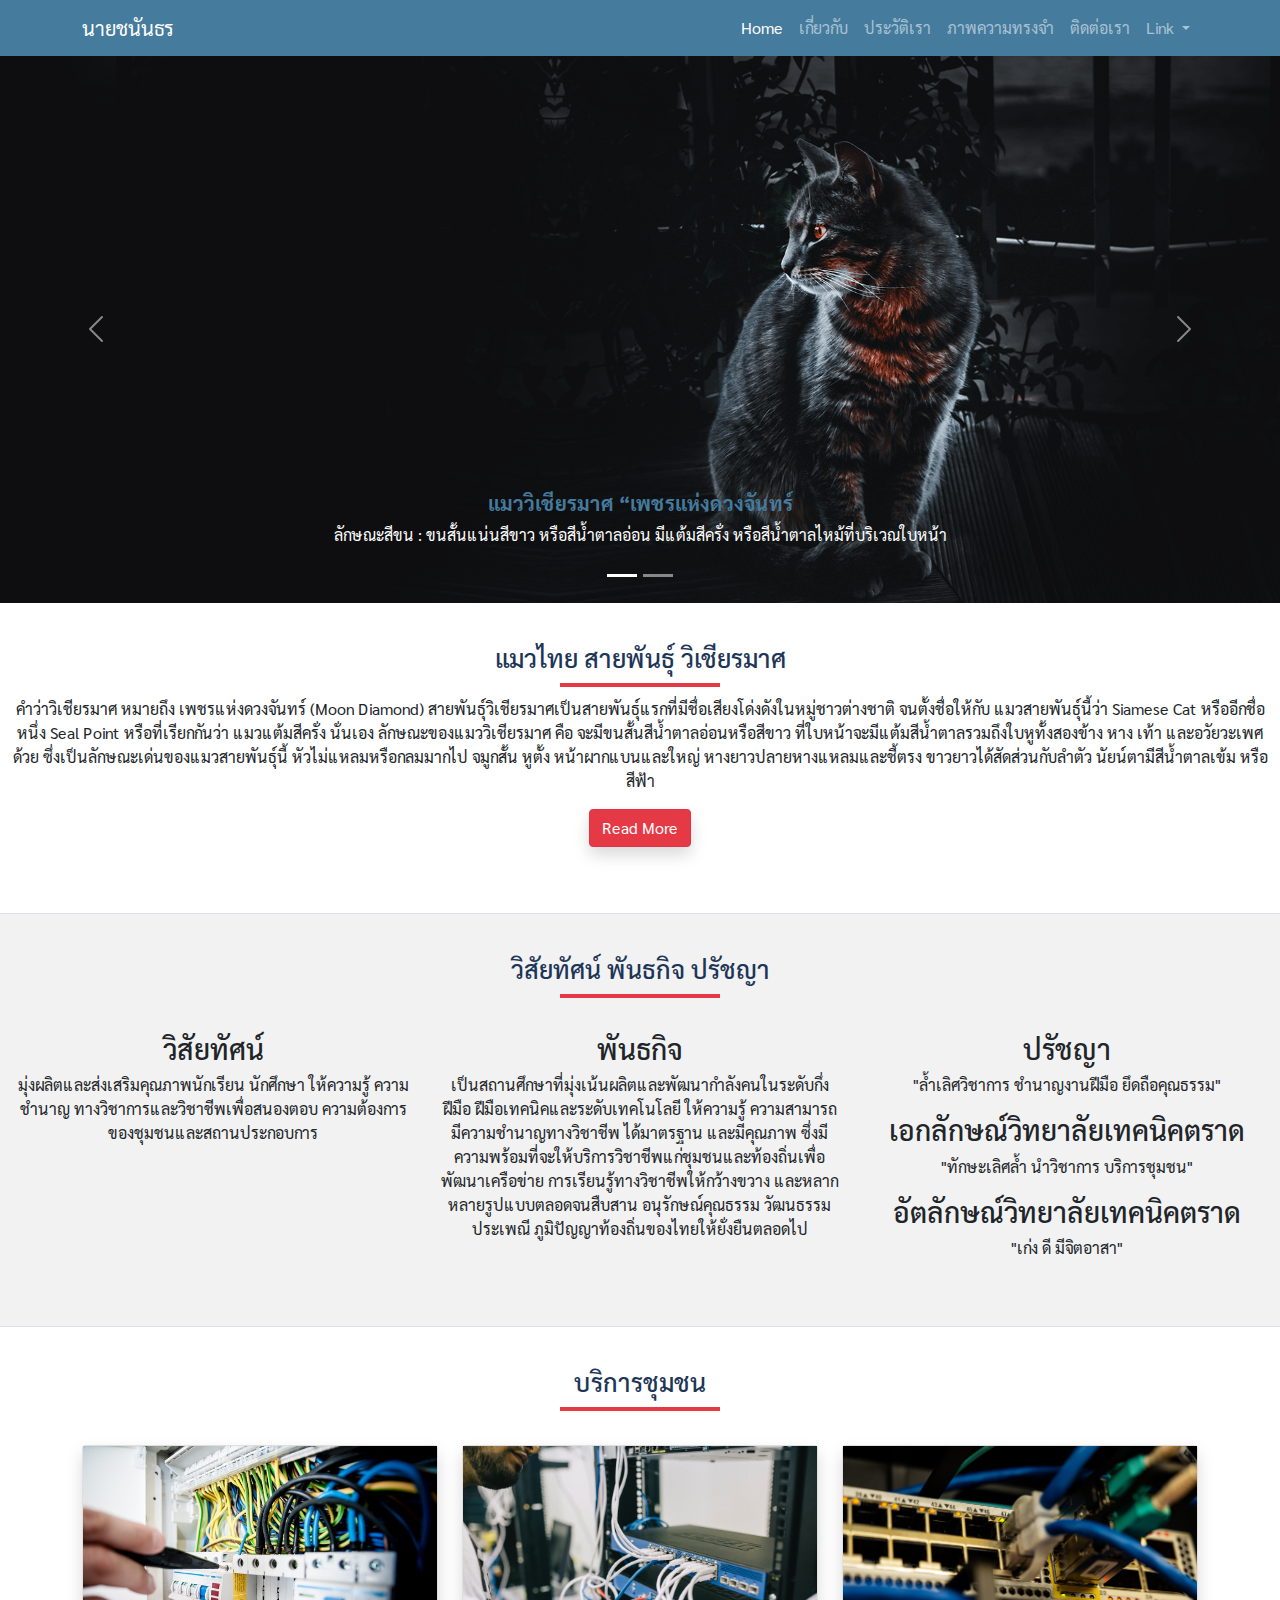
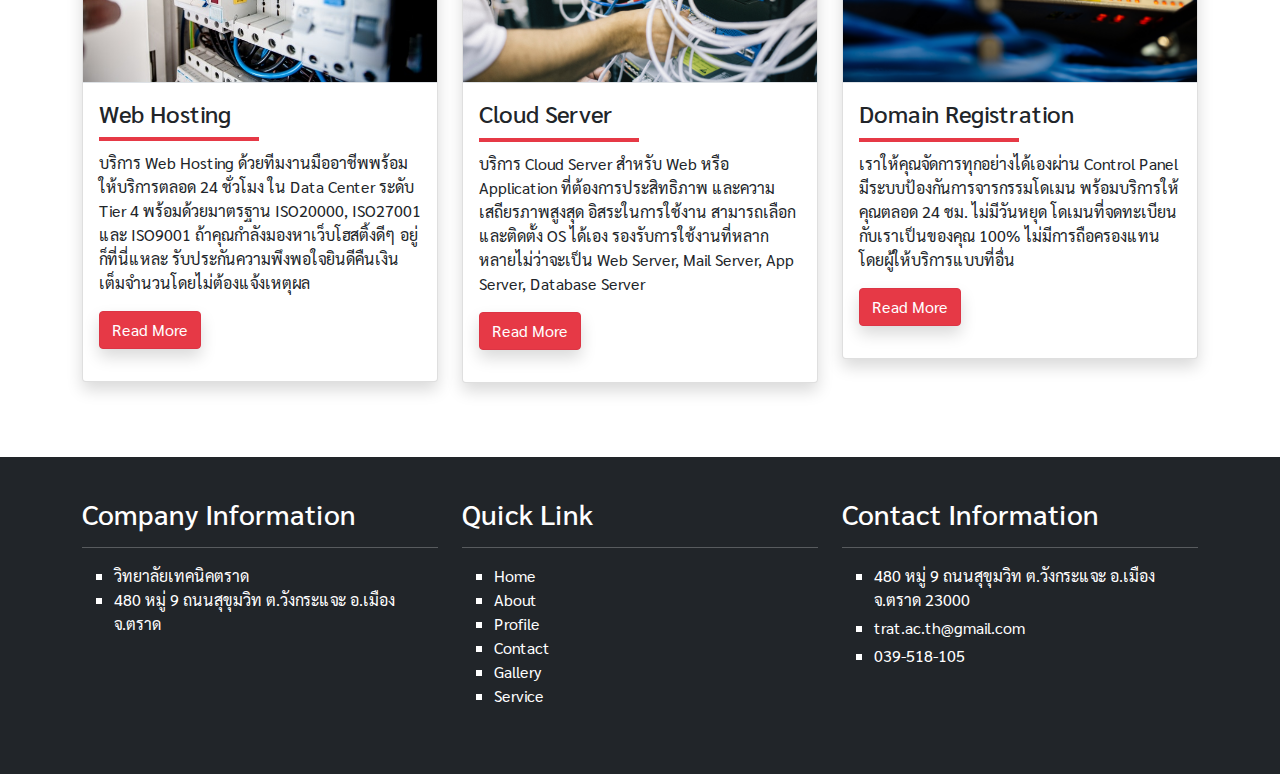
<file: index.html>
<!DOCTYPE html>
<html lang="en">

<head>
    <meta charset="utf-8">
    <meta name="viewport" content="width=device-width, initial-scale=1.0">
    <link href="css/bootstrap.min.css" rel="stylesheet">
    <link rel="stylesheet" href="css/style.css">
    <link href="https://fonts.googleapis.com/css2?family=Sarabun:wght@300&display=swap" rel="stylesheet">
    <title>Dev1-bootstrap</title>
</head>

<body>
    <!-- 1.Start NavBar -->
    <nav class="navbar navbar-expand-lg navbar-dark sticky-top" style="background-color: #457b9d;">
        <div class="container">

            <a class="navbar-brand" href="index.html">นายชนันธร</a>
            <!-- Button -->
            <button class="navbar-toggler" type="button" data-bs-toggle="collapse"
                data-bs-target="#navbarSupportedContent" aria-controls="navbarSupportedContent" aria-expanded="false"
                aria-label="Toggle navigation">
                <span class="navbar-toggler-icon"></span>
            </button>
            <!-- End Button -->

            <!-- Navbar Link -->
            <div class="collapse navbar-collapse" id="navbarSupportedContent">
                <ul class="navbar-nav ms-auto mb-2 mb-lg-0">
                    <li class="nav-item">
                        <a class="nav-link active" aria-current="page" href="index.html">Home</a>
                    </li>
                    <li class="nav-item">
                        <a class="nav-link" href="pages/about.html">เกี่ยวกับ</a>
                    </li>
                    <li class="nav-item">
                        <a class="nav-link" href="pages/profile.html">ประวัติเรา</a>
                    </li>
                    <li class="nav-item">
                        <a class="nav-link" href="pages/gallery.html">ภาพความทรงจำ</a>
                    </li>
                    <li class="nav-item">
                        <a class="nav-link" href="pages/contact.html">ติดต่อเรา</a>
                    </li>
                    <li class="nav-item dropdown">
                        <a class="nav-link dropdown-toggle" href="#" id="navbarDropdown" role="button"
                            data-bs-toggle="dropdown" aria-expanded="false">
                            Link
                        </a>
                        <ul class="dropdown-menu" aria-labelledby="navbarDropdown">
                            <li><a class="dropdown-item" href="https://trattc.ac.th/">วท.ตราด</a></li>
                            <li><a class="dropdown-item" href="https://www.vec.go.th/">อาชีวศึกษา</a></li>
                            <li>
                                <hr class="dropdown-divider">
                            </li>
                            <li><a class="dropdown-item" href="https://www.moe.go.th/">กระทรวง ศึกษาธิการ</a></li>
                        </ul>
                    </li>
                </ul>
            </div>
        </div>
    </nav>
    <!-- End NavBar -->

    <!-- 2.Start Slider -->
    <div id="carouselExampleCaptions" class="carousel slide" data-bs-ride="carousel">
        <div class="carousel-indicators">
            <button type="button" data-bs-target="#carouselExampleCaptions" data-bs-slide-to="0" class="active"
                aria-current="true" aria-label="Slide 1"></button>
            <button type="button" data-bs-target="#carouselExampleCaptions" data-bs-slide-to="1"
                aria-label="Slide 2"></button>
        </div>
        <div class="carousel-inner">
            <div class="carousel-item active">
                <img src="images/cat1.png" class="d-block w-100" alt="cat breed">
                <div class="carousel-caption d-none d-md-block">
                    <h5 class="carousel-head">แมววิเชียรมาศ “เพชรแห่งดวงจันทร์</h5>
                    <p>ลักษณะสีขน : ขนสั้นแน่นสีขาว หรือสีน้ำตาลอ่อน มีแต้มสีครั่ง หรือสีน้ำตาลไหม้ที่บริเวณใบหน้า</p>
                </div>
            </div>
            <div class="carousel-item">
                <img src="images/cat2.jpg" class="d-block w-100" alt="cat breed">
                <div class="carousel-caption d-none d-md-block">
                    <h5 class="carousel-head">โคโรนา 2019</h5>
                    <p>โรคติดเชื้อไวรัสโคโรนา 2019 (โควิด-19) เป็นโรคติดเชื้ออันเกิดจากไวรัสโคโรนากลุ่มอาการทางเดินทางหายใจเฉียบพลันรุนแรง 2
                    (SARS-CoV-2) มีระบุโรคครั้งแรกในเดือนธันวาคม 2562 ในนครอู่ฮั่น เมืองเอกของมณฑลหูเป่ย์ ประเทศจีน และได้กระจายไปทั่วโลกนับแต่นั้น ส่งผลให้เกิดการระบาดทั่วของโควิด-19</p>
                </div>
            </div>
        </div>
        <button class="carousel-control-prev" type="button" data-bs-target="#carouselExampleCaptions"data-bs-slide="prev">
            <span class="carousel-control-prev-icon" aria-hidden="true"></span>
            <span class="visually-hidden">Previous</span>
        </button>
        <button class="carousel-control-next" type="button" data-bs-target="#carouselExampleCaptions" data-bs-slide="next">
            <span class="carousel-control-next-icon" aria-hidden="true"></span>
            <span class="visually-hidden">Next</span>
        </button>
    </div>
    <!-- End Slider -->

    <!-- 3.Start Section Main -->
    <section class="section">
        <div class="container-fluid">
            <div class="row">
                <div class="col-md-12 text-center">
                    <h3 class="main-heading">แมวไทย สายพันธุ์ วิเชียรมาศ</h3>
                    <div class="underline mx-auto"></div>
                    <p>
                        คำว่าวิเชียรมาศ หมายถึง เพชรแห่งดวงจันทร์ (Moon Diamond) สายพันธุ์วิเชียรมาศเป็นสายพันธุ์แรกที่มีชื่อเสียงโด่งดังในหมู่ชาวต่างชาติ 
                        จนตั้งชื่อให้กับ แมวสายพันธุ์นี้ว่า Siamese Cat หรืออีกชื่อหนึ่ง Seal Point หรือที่เรียกกันว่า แมวแต้มสีครั่ง นั่นเอง 
                        ลักษณะของแมววิเชียรมาศ คือ จะมีขนสั้นสีน้ำตาลอ่อนหรือสีขาว ที่ใบหน้าจะมีแต้มสีน้ำตาลรวมถึงใบหูทั้งสองข้าง หาง 
                        เท้า และอวัยวะเพศด้วย ซึ่งเป็นลักษณะเด่นของแมวสายพันธุ์นี้ หัวไม่แหลมหรือกลมมากไป จมูกสั้น หูตั้ง หน้าผากแบนและใหญ่ 
                        หางยาวปลายหางแหลมและชี้ตรง ขาวยาวได้สัดส่วนกับลำตัว นัยน์ตามีสีน้ำตาลเข้ม หรือสีฟ้า
                    </p>
                    <a href="pages/about.html" class="btn shadow mb-3 btn-danger" style="background-color: #e63946;">Read More</a>
                </div>
            </div>
        </div>
    </section>
    <!-- End Section Main -->

    <!-- 4.Start Section Vision, Mission and Value -->
    <section class="section bg-c-light border-top">
        <div class="container-fluid">
            <div class="row">
                <div class="col-md-12 text-center mb-4">
                    <h3 class="main-heading">วิสัยทัศน์ พันธกิจ ปรัชญา</h3>
                    <div class="underline mx-auto"></div>
                </div>

                <div class="col-md-4 text-center">
                    <h3>วิสัยทัศน์</h3>
                    <p>มุ่งผลิตและส่งเสริมคุณภาพนักเรียน นักศึกษา ให้ความรู้ ความชำนาญ
                    ทางวิชาการและวิชาชีพเพื่อสนองตอบ ความต้องการของชุมชนและสถานประกอบการ</p>
                </div>

                <div class="col-md-4 text-center">
                    <h3>พันธกิจ</h3>
                    <p>เป็นสถานศึกษาที่มุ่งเน้นผลิตและพัฒนากำลังคนในระดับกึ่งฝีมือ ฝีมือเทคนิคและระดับเทคโนโลยี 
                        ให้ความรู้ ความสามารถ มีความชำนาญทางวิชาชีพ ได้มาตรฐาน และมีคุณภาพ 
                        ซึ่งมีความพร้อมที่จะให้บริการวิชาชีพแก่ชุมชนและท้องถิ่นเพื่อพัฒนาเครือข่าย การเรียนรู้ทางวิชาชีพให้กว้างขวาง 
                        และหลากหลายรูปแบบตลอดจนสืบสาน อนุรักษณ์คุณธรรม วัฒนธรรม ประเพณี ภูมิปัญญาท้องถิ่นของไทยให้ยั่งยืนตลอดไป</p>
                </div>

                <div class="col-md-4 text-center">
                    <h3>ปรัชญา</h3>
                    <p>"ล้ำเลิศวิชาการ ชำนาญงานฝีมือ ยึดถือคุณธรรม"</p>

                    <h3>เอกลักษณ์วิทยาลัยเทคนิคตราด</h3>
                    <p>"ทักษะเลิศล้ำ นำวิชาการ บริการชุมชน"</p>

                    <h3>อัตลักษณ์วิทยาลัยเทคนิคตราด</h3>
                    <p>"เก่ง ดี มีจิตอาสา"</p>
                </div>
            </div>    
        </div>
    </section>
    <!-- End Section Vision, Mission and Value -->

    <!-- 5.Start Section Service -->
    <section class="section border-top">
        <div class="container">
            <div class="row">
                <div class="col-md-12 text-center mb-4">
                    <h3 class="main-heading">บริการชุมชน</h3>
                    <div class="underline mx-auto"></div>
                </div>

                <div class="col-md-4 mb-4">
                    <div class="card shadow">
                        <img src="images/service1.jpg" alt="service1" class="src w-100 border-bottom" />
                        <div class="card-body">
                            <h4>Web Hosting</h4>
                            <div class="underline"></div>
                            <p>บริการ Web Hosting ด้วยทีมงานมืออาชีพพร้อมให้บริการตลอด 24 ชั่วโมง ใน Data Center ระดับ Tier 4 
                                พร้อมด้วยมาตรฐาน ISO20000, ISO27001 และ ISO9001 ถ้าคุณกำลังมองหาเว็บโฮสติ้งดีๆ อยู่ ก็ที่นี่แหละ 
                                รับประกันความพึงพอใจยินดีคืนเงินเต็มจำนวนโดยไม่ต้องแจ้งเหตุผล</p>
                            <a href="pages/service.html" class="btn shadow mb-3 btn-danger" style="background-color: #e63946;">Read More</a>
                        </div>
                    </div>
                </div>

                <div class="col-md-4 mb-4">
                    <div class="card shadow">
                        <img src="images/service2.jpg" alt="service1" class="src w-100 border-bottom" />
                        <div class="card-body">
                            <h4>Cloud Server</h4>
                            <div class="underline"></div>
                            <p>บริการ Cloud Server สำหรับ Web หรือ Application ที่ต้องการประสิทธิภาพ และความเสถียรภาพสูงสุด 
                                อิสระในการใช้งาน สามารถเลือกและติดตั้ง OS ได้เอง รองรับการใช้งานที่หลากหลายไม่ว่าจะเป็น 
                                Web Server, Mail Server, App Server, Database Server</p>
                            <a href="pages/service.html" class="btn shadow mb-3 btn-danger" style="background-color: #e63946;">Read More</a>
                        </div>
                    </div>
                </div>

                <div class="col-md-4 mb-4">
                    <div class="card shadow">
                        <img src="images/service3.jpg" alt="service1" class="src w-100 border-bottom" />
                        <div class="card-body">
                            <h4>Domain Registration</h4>
                            <div class="underline"></div>
                            <p>เราให้คุณจัดการทุกอย่างได้เองผ่าน Control Panel มีระบบป้องกันการจารกรรมโดเมน พร้อมบริการให้คุณตลอด 24 ชม. 
                                ไม่มีวันหยุด โดเมนที่จดทะเบียนกับเราเป็นของคุณ 100% ไม่มีการถือครองแทนโดยผู้ให้บริการแบบที่อื่น</p>
                            <a href="pages/service.html" class="btn shadow mb-3 btn-danger" style="background-color: #e63946;">Read More</a>
                        </div>
                    </div>
                </div>

            </div>
        </div>
    </section>
    <!-- End Section Service -->

    <!-- 6.Start Section Footer -->
    <section class="section footer bg-dark text-white">
        <div class="container">
            <div class="row">

                <div class="col-md-4">
                    <h3>Company Information</h3>
                    <hr />
                    <ul type="square">
                        <li>วิทยาลัยเทคนิคตราด</li>
                        <li>480 หมู่ 9 ถนนสุขุมวิท ต.วังกระแจะ อ.เมือง จ.ตราด</li>
                    </ul>
                </div>

                <div class="col-md-4">
                    <h3>Quick Link</h3>
                    <hr />
                    <ul type="square">
                        <li><div><a href="index.html">Home</a></div></li>
                        <li><div><a href="pages/about.html">About</a></div></li>
                        <li><div><a href="pages/profile.html">Profile</a></div></li>
                        <li><div><a href="pages/contact.html">Contact</a></div></li>
                        <li><div><a href="pages/gallery.html">Gallery</a></div></li>
                        <li><div><a href="pages/service.html">Service</a></div></li>
                    </ul>
                </div>

                <div class="col-md-4">
                    <h3>Contact Information</h3>
                    <hr />
                    <ul type="square">
                        <li><div><p class="text-white mb-1">480 หมู่ 9 ถนนสุขุมวิท ต.วังกระแจะ อ.เมือง จ.ตราด 23000</p></div></li>
                        <li><div><p class="text-white mb-1">trat.ac.th@gmail.com</p></div></li>
                        <li><div><p class="text-white mb-1">039-518-105</p></div></li>
                    </ul>
                </div>

            </div>
        </div>
    </section>
    <!-- End Section Footer -->
    <script src="js/bootstrap.bundle.min.js"></script>
</body>
</html>
</file>
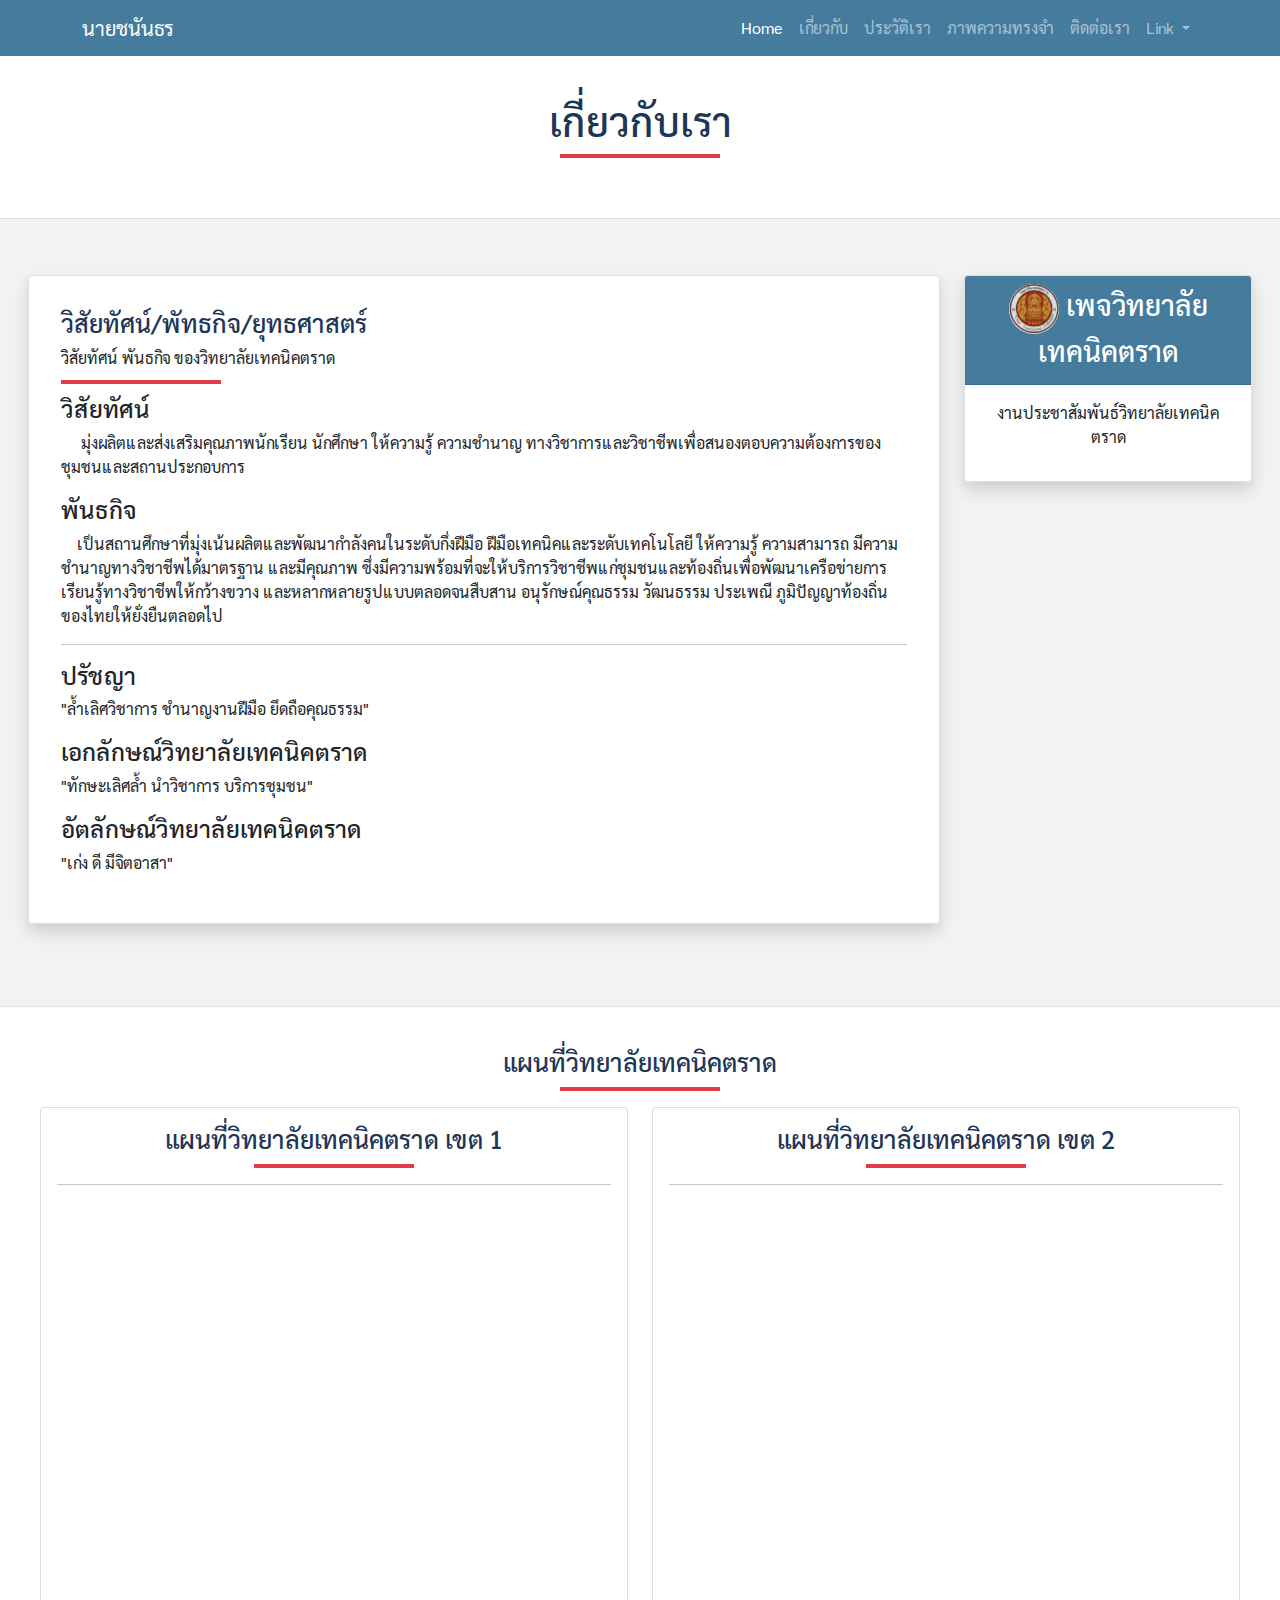
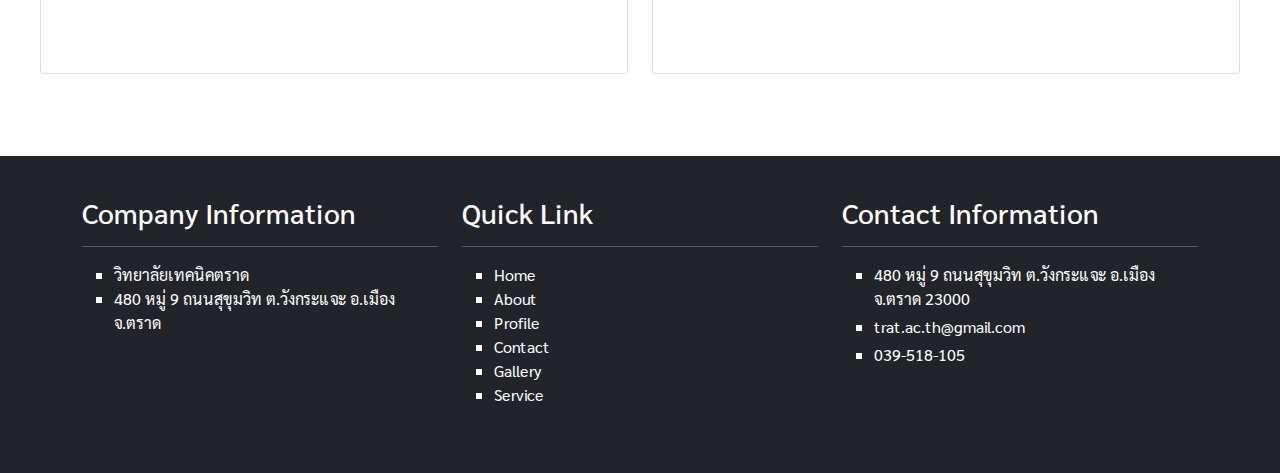
<file: pages/about.html>
<!DOCTYPE html>
<html lang="en">

<head>
    <meta charset="utf-8">
    <meta name="viewport" content="width=device-width, initial-scale=1.0">
    <link href="../css/bootstrap.min.css" rel="stylesheet">
    <link rel="stylesheet" href="../css/style.css">
    <link href="https://fonts.googleapis.com/css2?family=Sarabun:wght@300&display=swap" rel="stylesheet">
    <title>Dev1-bootstrap</title>
</head>

<body>
    <!-- 1.Start NavBar -->
    <nav class="navbar navbar-expand-lg navbar-dark sticky-top" style="background-color: #457b9d;">
        <div class="container">

            <a class="navbar-brand" href="../index.html">นายชนันธร</a>
            <!-- Button -->
            <button class="navbar-toggler" type="button" data-bs-toggle="collapse"
                data-bs-target="#navbarSupportedContent" aria-controls="navbarSupportedContent" aria-expanded="false"
                aria-label="Toggle navigation">
                <span class="navbar-toggler-icon"></span>
            </button>
            <!-- End Button -->

            <!-- Navbar Link -->
            <div class="collapse navbar-collapse" id="navbarSupportedContent">
                <ul class="navbar-nav ms-auto mb-2 mb-lg-0">
                    <li class="nav-item">
                        <a class="nav-link active" aria-current="page" href="../index.html">Home</a>
                    </li>
                    <li class="nav-item">
                        <a class="nav-link" href="../pages/about.html">เกี่ยวกับ</a>
                    </li>
                    <li class="nav-item">
                        <a class="nav-link" href="../pages/profile.html">ประวัติเรา</a>
                    </li>
                    <li class="nav-item">
                        <a class="nav-link" href="../pages/gallery.html">ภาพความทรงจำ</a>
                    </li>
                    <li class="nav-item">
                        <a class="nav-link" href="../pages/contact.html">ติดต่อเรา</a>
                    </li>
                    <li class="nav-item dropdown">
                        <a class="nav-link dropdown-toggle" href="#" id="navbarDropdown" role="button"
                            data-bs-toggle="dropdown" aria-expanded="false">
                            Link
                        </a>
                        <ul class="dropdown-menu" aria-labelledby="navbarDropdown">
                            <li><a class="dropdown-item" href="https://trattc.ac.th/">วท.ตราด</a></li>
                            <li><a class="dropdown-item" href="https://www.vec.go.th/">อาชีวศึกษา</a></li>
                            <li>
                                <hr class="dropdown-divider">
                            </li>
                            <li><a class="dropdown-item" href="https://www.moe.go.th/">กระทรวง ศึกษาธิการ</a></li>
                        </ul>
                    </li>
                </ul>
            </div>
        </div>
    </nav>
    <!-- End NavBar -->

    <!-- -------------------------------------------------------------------------- -->

    <section class="section">
        <div class="container-fluid">
            <h3 class="main-header text-center">เกี่ยวกับเรา</h3>
            <div class="underline mx-auto"></div>
        </div>
    </section>

    <section class="section border-top" style="background-color: #f2f2f2;">
        <div class="container-fluid3">
            <div class="row m-3"> 
                <div class="col-md-9 mb-3">
                    <div class="card shadow p-3">
                        <div class="card-body">
                            <h3 class="main-heading">วิสัยทัศน์/พัทธกิจ/ยุทธศาสตร์</h3>
                            วิสัยทัศน์ พันธกิจ ของวิทยาลัยเทคนิคตราด
                            <div class="underline"></div>

                            <h4>วิสัยทัศน์</h4>
                            <p>
                                &nbsp;&nbsp;&nbsp;&nbsp; มุ่งผลิตและส่งเสริมคุณภาพนักเรียน นักศึกษา ให้ความรู้ ความชำนาญ
                                ทางวิชาการและวิชาชีพเพื่อสนองตอบความต้องการของชุมชนและสถานประกอบการ
                            </p>

                            <h4>พันธกิจ</h4>
                            <p>
                                &nbsp;&nbsp;&nbsp;&nbsp;เป็นสถานศึกษาที่มุ่งเน้นผลิตและพัฒนากำลังคนในระดับกึ่งฝีมือ
                                ฝีมือเทคนิคและระดับเทคโนโลยี ให้ความรู้ ความสามารถ มีความชำนาญทางวิชาชีพได้มาตรฐาน
                                และมีคุณภาพ
                                ซึ่งมีความพร้อมที่จะให้บริการวิชาชีพแก่ชุมชนและท้องถิ่นเพื่อพัฒนาเครือข่ายการเรียนรู้ทางวิชาชีพให้กว้างขวาง
                                และหลากหลายรูปแบบตลอดจนสืบสาน อนุรักษณ์คุณธรรม วัฒนธรรม
                                ประเพณี ภูมิปัญญาท้องถิ่นของไทยให้ยั่งยืนตลอดไป
                            </p>
                            <hr>
                            <h4>ปรัชญา</h4>
                            <p>"ล้ำเลิศวิชาการ ชำนาญงานฝีมือ ยึดถือคุณธรรม"</p>

                            <h4>เอกลักษณ์วิทยาลัยเทคนิคตราด</h4>
                            <p>"ทักษะเลิศล้ำ นำวิชาการ บริการชุมชน"</p>

                            <h4>อัตลักษณ์วิทยาลัยเทคนิคตราด</h4>
                            <p>"เก่ง ดี มีจิตอาสา"</p>
                        </div>
                    </div>
                </div>

                <div class="col-md-3 text-center">
                    <div class="card shadow">
                        <div class="card-header text-white " style="background-color: #457b9d;">
                            <h3>
                                <img src="../images/trattc.jpg" alt="trattc" width="50px" class="rounded-circle">
                                เพจวิทยาลัยเทคนิคตราด
                            </h3>
                        </div>
                        <div class="card-body">
                            <div id="fb-root"></div>
                                <script async defer crossorigin="anonymous"src="https://connect.facebook.net/th_TH/sdk.js#xfbml=1&version=v11.0" nonce="ZQqNmoU9"></script>
                                <div class="fb-page" data-href="https://www.facebook.com/งานประชาสัมพันธ์-วิทยาลัยเทคนิคตราด-355826091452821" data-tabs="timeline" data-width="500px" data-height="" data-small-header="false" data-adapt-container-width="true" data-hide-cover="false" data-show-facepile="true">
                                <blockquote cite="https://www.facebook.com/งานประชาสัมพันธ์-วิทยาลัยเทคนิคตราด-355826091452821"class="fb-xfbml-parse-ignore"><ahref="https://www.facebook.com/งานประชาสัมพันธ์-วิทยาลัยเทคนิคตราด-355826091452821">งานประชาสัมพันธ์วิทยาลัยเทคนิคตราด</ahref=></blockquote>
                            </div>
                        </div>
                    </div>
                </div>
            </div>
        </div>
    </section>

    <section class="section border-top">
        <div class="container-fluid">
            <h3 class="main-heading text-center">แผนที่วิทยาลัยเทคนิคตราด</h3>
            <div class="underline mx-auto"></div>
            <div class="row m-3">

                <div class="col-md-6 mb-3 text-center">
                    <div class="card">
                        <div class="card-body">
                            <h3 class="main-heading">แผนที่วิทยาลัยเทคนิคตราด เขต 1</h3>
                            <div class="underline mx-auto"></div>
                            <hr>
                            <iframe src="https://www.google.com/maps/embed?pb=!1m18!1m12!1m3!1d3898.9729622629247!2d102.52020301533982!3d12.250108933611102!2m3!1f0!2f0!3f0!3m2!1i1024!2i768!4f13.1!3m3!1m2!1s0x310443fa46595d57%3A0xb62aa26e87239503!2z4Lin4Li04LiX4Lii4Liy4Lil4Lix4Lii4LmA4LiX4LiE4LiZ4Li04LiE4LiV4Lij4Liy4LiU!5e0!3m2!1sth!2sth!4v1630724801216!5m2!1sth!2sth" width="100%" height="450" style="border:0;" allowfullscreen="" loading="lazy"></iframe>
                        </div>
                    </div>
                </div>

                <div class="col-md-6 mb-3 text-center">
                    <div class="card">
                        <div class="card-body">
                            <h3 class="main-heading">แผนที่วิทยาลัยเทคนิคตราด เขต 2</h3>
                            <div class="underline mx-auto"></div>
                            <hr>
                            <iframe src="https://www.google.com/maps/embed?pb=!1m18!1m12!1m3!1d3898.284470383293!2d102.48294541534001!3d12.296619732654516!2m3!1f0!2f0!3f0!3m2!1i1024!2i768!4f13.1!3m3!1m2!1s0x31044302f26a0c5b%3A0xcac807192dcf4a53!2z4Lin4Li04LiX4Lii4Liy4Lil4Lix4Lii4LmA4LiX4LiE4LiZ4Li04LiE4LiV4Lij4Liy4LiUIOC5gOC4guC4lTI!5e0!3m2!1sth!2sth!4v1630724839780!5m2!1sth!2sth" width="100%" height="450" style="border:0;" allowfullscreen="" loading="lazy"></iframe>
                        </div>
                    </div>
                </div>

            </div>
        </div>
    </section>

    <!-- -------------------------------------------------------------------------- -->

    <!-- 6.Start Section Footer -->
    <section class="section footer bg-dark text-white">
        <div class="container">
            <div class="row">

                <div class="col-md-4">
                    <h3>Company Information</h3>
                    <hr />
                    <ul type="square">
                        <li>วิทยาลัยเทคนิคตราด</li>
                        <li>480 หมู่ 9 ถนนสุขุมวิท ต.วังกระแจะ อ.เมือง จ.ตราด</li>
                    </ul>
                </div>

                <div class="col-md-4">
                    <h3>Quick Link</h3>
                    <hr />
                    <ul type="square">
                        <li><div><a href="../index.html">Home</a></div></li>
                        <li><div><a href="../pages/about.html">About</a></div></li>
                        <li><div><a href="../pages/profile.html">Profile</a></div></li>
                        <li><div><a href="../pages/contact.html">Contact</a></div></li>
                        <li><div><a href="../pages/gallery.html">Gallery</a></div></li>
                        <li><div><a href="../pages/service.html">Service</a></div></li>
                    </ul>
                </div>

                <div class="col-md-4">
                    <h3>Contact Information</h3>
                    <hr />
                    <ul type="square">
                        <li>
                            <div>
                                <p class="text-white mb-1">480 หมู่ 9 ถนนสุขุมวิท ต.วังกระแจะ อ.เมือง จ.ตราด 23000</p>
                            </div>
                        </li>
                        <li>
                            <div>
                                <p class="text-white mb-1">trat.ac.th@gmail.com</p>
                            </div>
                        </li>
                        <li>
                            <div>
                                <p class="text-white mb-1">039-518-105</p>
                            </div>
                        </li>
                    </ul>
                </div>

            </div>
        </div>
    </section>
    <!-- End Section Footer -->
    <script src="../js/bootstrap.bundle.min.js"></script>
</body>

</html>
</file>
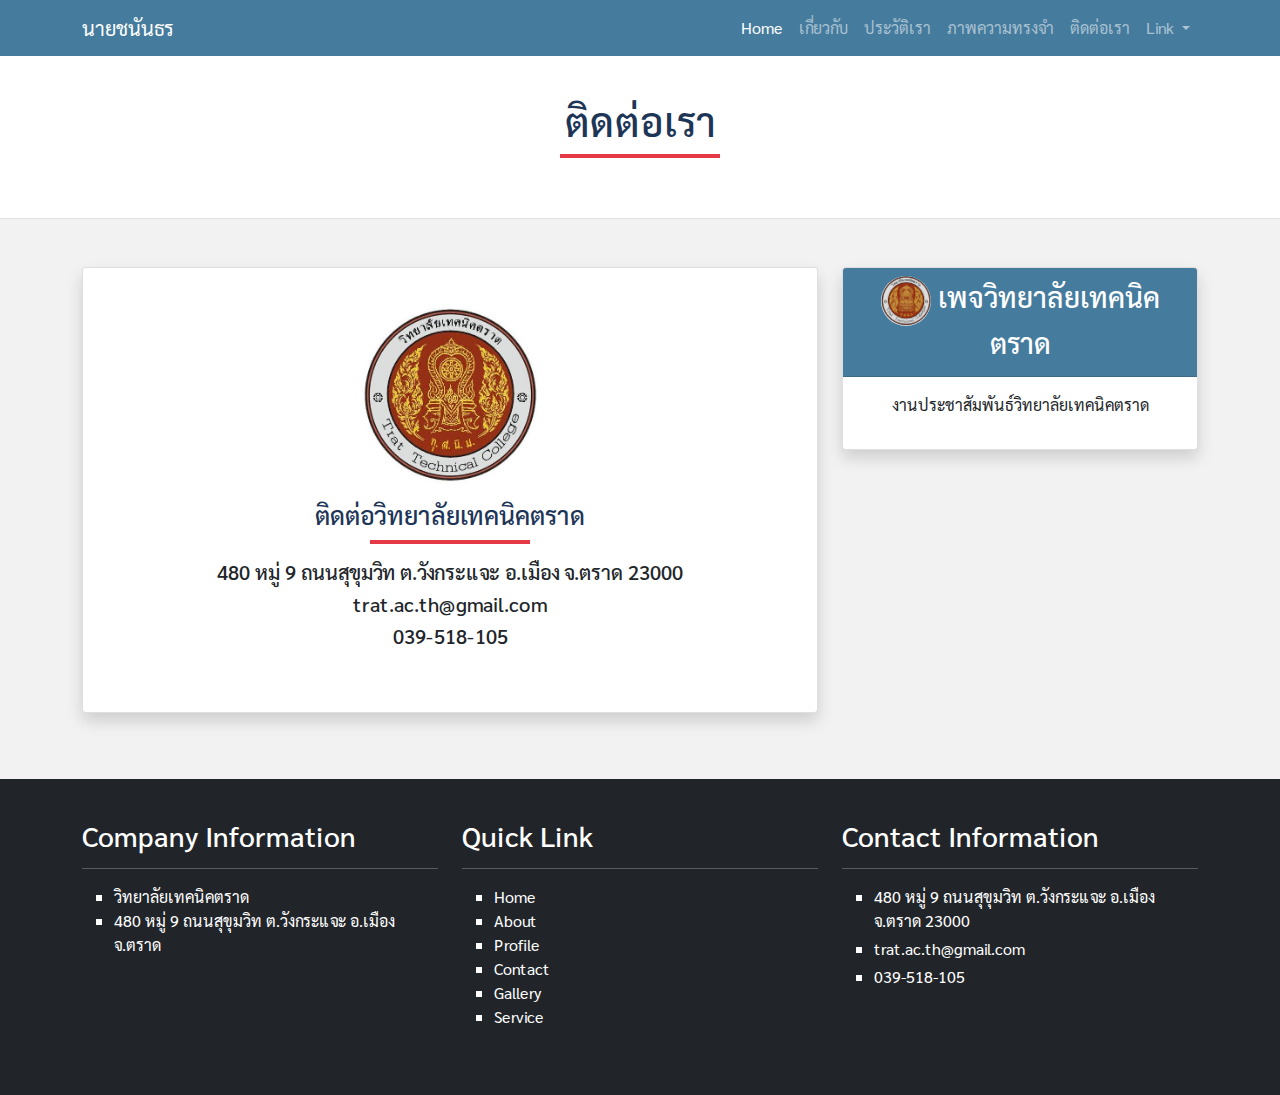
<file: pages/contact.html>
<!DOCTYPE html>
<html lang="en">

<head>
    <meta charset="utf-8">
    <meta name="viewport" content="width=device-width, initial-scale=1.0">
    <link href="../css/bootstrap.min.css" rel="stylesheet">
    <link rel="stylesheet" href="../css/style.css">
    <link href="https://fonts.googleapis.com/css2?family=Sarabun:wght@300&display=swap" rel="stylesheet">
    <title>Dev1-bootstrap</title>
</head>

<body>
    <!-- 1.Start NavBar -->
    <nav class="navbar navbar-expand-lg navbar-dark sticky-top" style="background-color: #457b9d;">
        <div class="container">

            <a class="navbar-brand" href="../index.html">นายชนันธร</a>
            <!-- Button -->
            <button class="navbar-toggler" type="button" data-bs-toggle="collapse"
                data-bs-target="#navbarSupportedContent" aria-controls="navbarSupportedContent" aria-expanded="false"
                aria-label="Toggle navigation">
                <span class="navbar-toggler-icon"></span>
            </button>
            <!-- End Button -->

            <!-- Navbar Link -->
            <div class="collapse navbar-collapse" id="navbarSupportedContent">
                <ul class="navbar-nav ms-auto mb-2 mb-lg-0">
                    <li class="nav-item">
                        <a class="nav-link active" aria-current="page" href="../index.html">Home</a>
                    </li>
                    <li class="nav-item">
                        <a class="nav-link" href="../pages/about.html">เกี่ยวกับ</a>
                    </li>
                    <li class="nav-item">
                        <a class="nav-link" href="../pages/profile.html">ประวัติเรา</a>
                    </li>
                    <li class="nav-item">
                        <a class="nav-link" href="../pages/gallery.html">ภาพความทรงจำ</a>
                    </li>
                    <li class="nav-item">
                        <a class="nav-link" href="../pages/contact.html">ติดต่อเรา</a>
                    </li>
                    <li class="nav-item dropdown">
                        <a class="nav-link dropdown-toggle" href="#" id="navbarDropdown" role="button"
                            data-bs-toggle="dropdown" aria-expanded="false">
                            Link
                        </a>
                        <ul class="dropdown-menu" aria-labelledby="navbarDropdown">
                            <li><a class="dropdown-item" href="https://trattc.ac.th/">วท.ตราด</a></li>
                            <li><a class="dropdown-item" href="https://www.vec.go.th/">อาชีวศึกษา</a></li>
                            <li>
                                <hr class="dropdown-divider">
                            </li>
                            <li><a class="dropdown-item" href="https://www.moe.go.th/">กระทรวง ศึกษาธิการ</a></li>
                        </ul>
                    </li>
                </ul>
            </div>
        </div>
    </nav>
    <!-- End NavBar -->

    <!-- -------------------------------------------------------------------------- -->

    <section class="section">
        <div class="container-fluid">
            <h3 class="main-header text-center">ติดต่อเรา</h3>
            <div class="underline mx-auto"></div>
        </div>
    </section>

    <section class="section border-top" style="background-color: #f2f2f2;">
        <div class="container">
            <div class="row pt-2">

                <div class="col-md-8 text-center mb-3">
                    <div class="card shadow">
                        <div class="card-body">
                            <img src="../images/trattc.jpg" class="d-block w-25 mx-auto mt-4 mb-3" alt="logo">
                            <h3 class="main-heading">ติดต่อวิทยาลัยเทคนิคตราด</h3>
                            <div class="underline mx-auto mb-3"></div>
                            <h5>480 หมู่ 9 ถนนสุขุมวิท ต.วังกระแจะ อ.เมือง จ.ตราด 23000</h5>
                            <h5>trat.ac.th@gmail.com</h5>
                            <h5>039-518-105</h5>
                            <div class="mb-5"></div>
                        </div>
                    </div>
                </div>
                    <div class="col-md-4 text-center">
                        <div class="card shadow">
                            <div class="card-header text-white " style="background-color: #457b9d;">
                                <h3>
                                    <img src="../images/trattc.jpg" alt="trattc" width="50px" class="rounded-circle">
                                    เพจวิทยาลัยเทคนิคตราด
                                </h3>
                            </div>
                            <div class="card-body">
                                <div id="fb-root"></div>
                                    <script async defer crossorigin="anonymous"src="https://connect.facebook.net/th_TH/sdk.js#xfbml=1&version=v11.0" nonce="ZQqNmoU9"></script>
                                    <div class="fb-page" data-href="https://www.facebook.com/งานประชาสัมพันธ์-วิทยาลัยเทคนิคตราด-355826091452821" data-tabs="timeline" data-width="500px" data-height="400px" data-small-header="false" data-adapt-container-width="true" data-hide-cover="false" data-show-facepile="true">
                                    <blockquote cite="https://www.facebook.com/งานประชาสัมพันธ์-วิทยาลัยเทคนิคตราด-355826091452821"class="fb-xfbml-parse-ignore"><ahref="https://www.facebook.com/งานประชาสัมพันธ์-วิทยาลัยเทคนิคตราด-355826091452821">งานประชาสัมพันธ์วิทยาลัยเทคนิคตราด</ahref=></blockquote>
                                </div>
                            </div>
                        </div>
                    </div>
                </div>
            </div>
    </section>

    <!-- -------------------------------------------------------------------------- -->

    <!-- 6.Start Section Footer -->
    <section class="section footer bg-dark text-white">
        <div class="container">
            <div class="row">

                <div class="col-md-4">
                    <h3>Company Information</h3>
                    <hr />
                    <ul type="square">
                        <li>วิทยาลัยเทคนิคตราด</li>
                        <li>480 หมู่ 9 ถนนสุขุมวิท ต.วังกระแจะ อ.เมือง จ.ตราด</li>
                    </ul>
                </div>

                <div class="col-md-4">
                    <h3>Quick Link</h3>
                    <hr />
                    <ul type="square">
                        <li><div><a href="../index.html">Home</a></div></li>
                        <li><div><a href="../pages/about.html">About</a></div></li>
                        <li><div><a href="../pages/profile.html">Profile</a></div></li>
                        <li><div><a href="../pages/contact.html">Contact</a></div></li>
                        <li><div><a href="../pages/gallery.html">Gallery</a></div></li>
                        <li><div><a href="../pages/service.html">Service</a></div></li>
                    </ul>
                </div>

                <div class="col-md-4">
                    <h3>Contact Information</h3>
                    <hr />
                    <ul type="square">
                        <li><div><p class="text-white mb-1">480 หมู่ 9 ถนนสุขุมวิท ต.วังกระแจะ อ.เมือง จ.ตราด 23000</p></div></li>
                        <li><div><p class="text-white mb-1">trat.ac.th@gmail.com</p></div></li>
                        <li><div><p class="text-white mb-1">039-518-105</p></div></li>
                    </ul>
                </div>

            </div>
        </div>
    </section>
    <!-- End Section Footer -->
    <script src="../js/bootstrap.bundle.min.js"></script>
</body>
</html>
</file>
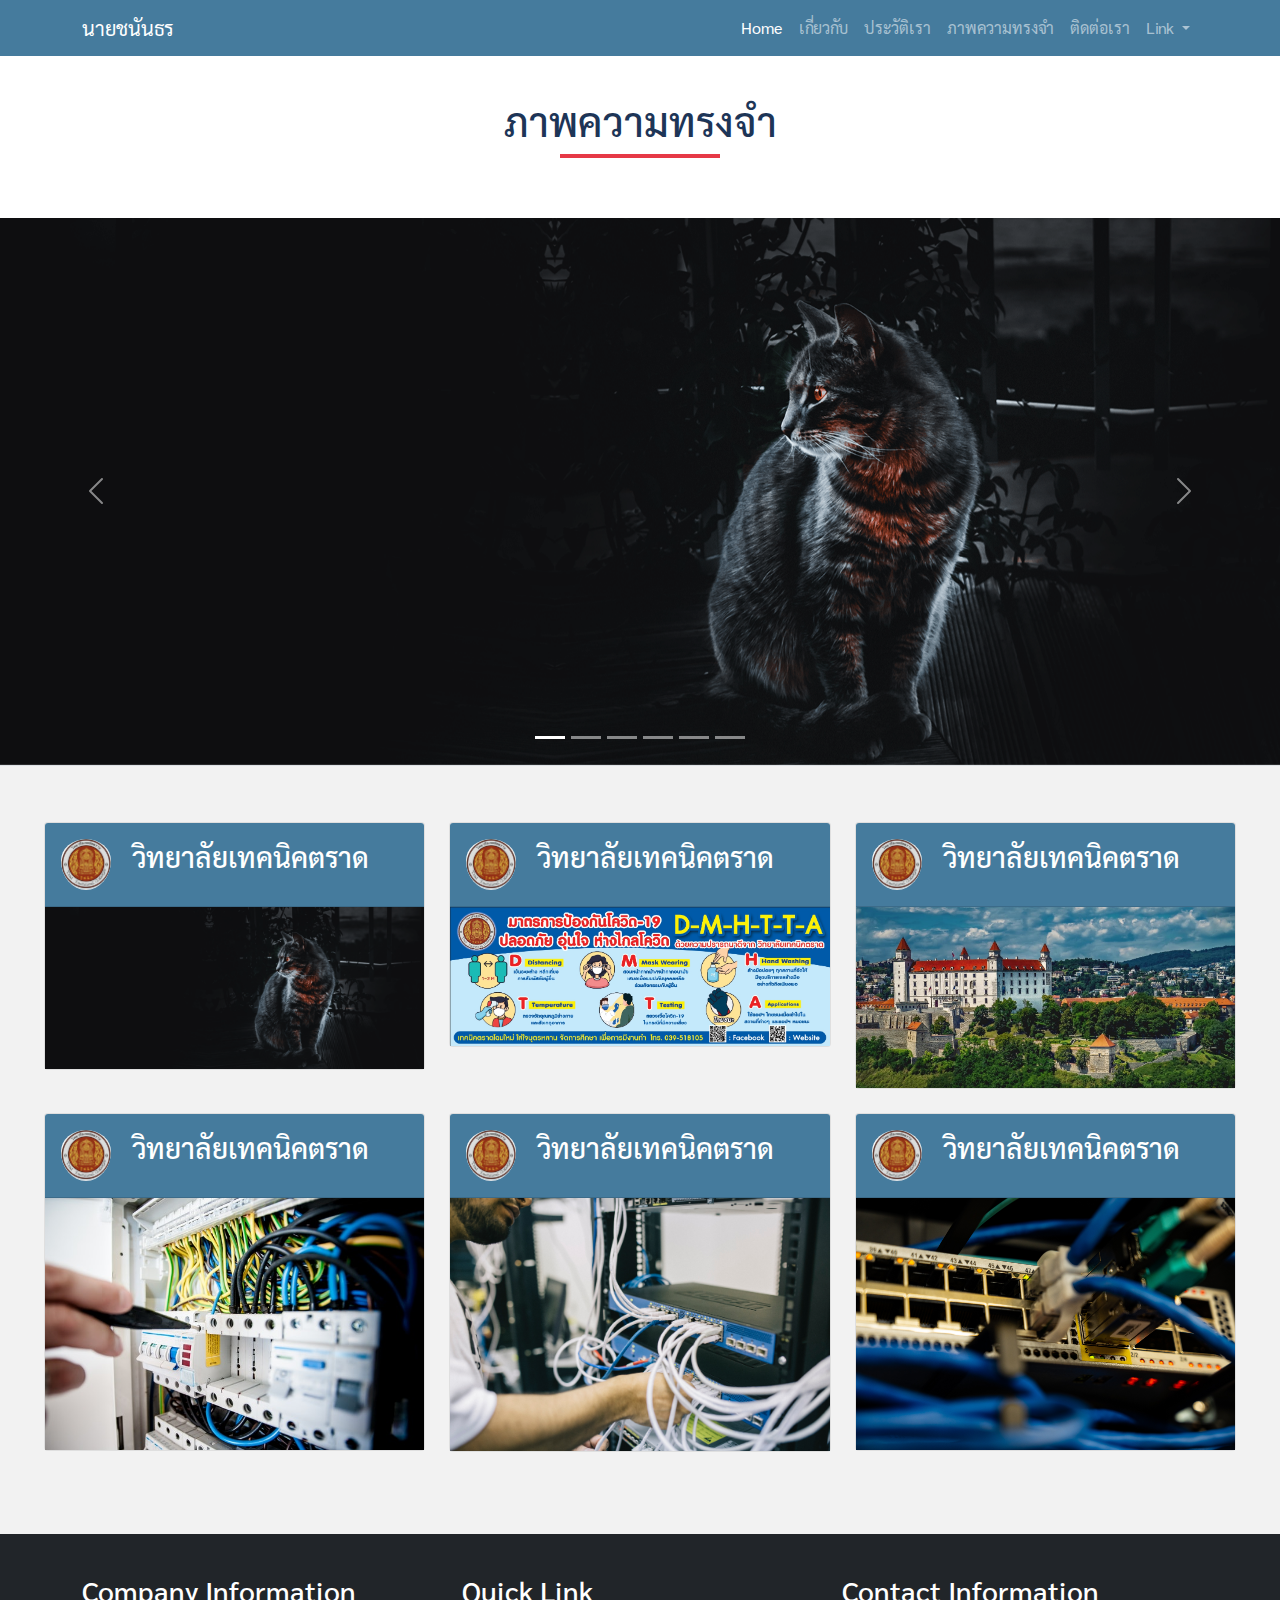
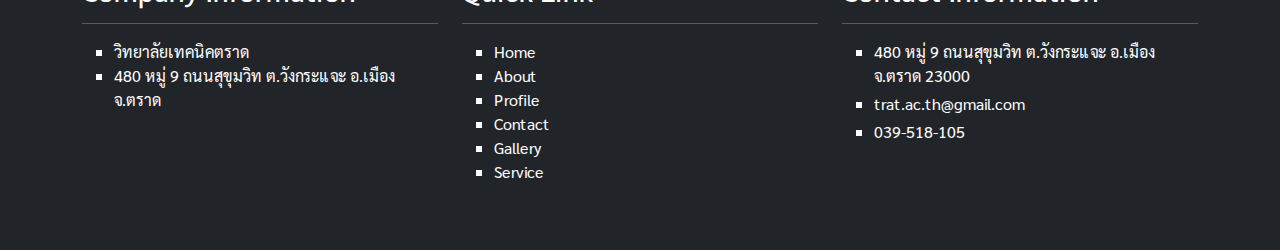
<file: pages/gallery.html>
<!DOCTYPE html>
<html lang="en">

<head>
    <meta charset="utf-8">
    <meta name="viewport" content="width=device-width, initial-scale=1.0">
    <link href="../css/bootstrap.min.css" rel="stylesheet">
    <link rel="stylesheet" href="../css/style.css">
    <link href="https://fonts.googleapis.com/css2?family=Sarabun:wght@300&display=swap" rel="stylesheet">
    <title>Dev1-bootstrap</title>
</head>

<body>
    <!-- 1.Start NavBar -->
    <nav class="navbar navbar-expand-lg navbar-dark sticky-top" style="background-color: #457b9d;">
        <div class="container">

            <a class="navbar-brand" href="../index.html">นายชนันธร</a>
            <!-- Button -->
            <button class="navbar-toggler" type="button" data-bs-toggle="collapse"
                data-bs-target="#navbarSupportedContent" aria-controls="navbarSupportedContent" aria-expanded="false"
                aria-label="Toggle navigation">
                <span class="navbar-toggler-icon"></span>
            </button>
            <!-- End Button -->

            <!-- Navbar Link -->
            <div class="collapse navbar-collapse" id="navbarSupportedContent">
                <ul class="navbar-nav ms-auto mb-2 mb-lg-0">
                    <li class="nav-item">
                        <a class="nav-link active" aria-current="page" href="../index.html">Home</a>
                    </li>
                    <li class="nav-item">
                        <a class="nav-link" href="../pages/about.html">เกี่ยวกับ</a>
                    </li>
                    <li class="nav-item">
                        <a class="nav-link" href="../pages/profile.html">ประวัติเรา</a>
                    </li>
                    <li class="nav-item">
                        <a class="nav-link" href="../pages/gallery.html">ภาพความทรงจำ</a>
                    </li>
                    <li class="nav-item">
                        <a class="nav-link" href="../pages/contact.html">ติดต่อเรา</a>
                    </li>
                    <li class="nav-item dropdown">
                        <a class="nav-link dropdown-toggle" href="#" id="navbarDropdown" role="button"
                            data-bs-toggle="dropdown" aria-expanded="false">
                            Link
                        </a>
                        <ul class="dropdown-menu" aria-labelledby="navbarDropdown">
                            <li><a class="dropdown-item" href="https://trattc.ac.th/">วท.ตราด</a></li>
                            <li><a class="dropdown-item" href="https://www.vec.go.th/">อาชีวศึกษา</a></li>
                            <li>
                                <hr class="dropdown-divider">
                            </li>
                            <li><a class="dropdown-item" href="https://www.moe.go.th/">กระทรวง ศึกษาธิการ</a></li>
                        </ul>
                    </li>
                </ul>
            </div>
        </div>
    </nav>
    <!-- End NavBar -->

    <!-- -------------------------------------------------------------------------- -->

    <section class="section">
        <div class="container">
            <h3 class="main-header text-center">ภาพความทรงจำ</h3>
            <div class="underline mx-auto"></div>
        </div>
    </section>

    <!-- Gallery -->
    <section>
        <div id="carouselExampleCaptions" class="carousel slide" data-bs-ride="carousel">
            <div class="carousel-indicators">
                <button type="button" data-bs-target="#carouselExampleCaptions" data-bs-slide-to="0" class="active"
                    aria-current="true" aria-label="Slide 1"></button>
                <button type="button" data-bs-target="#carouselExampleCaptions" data-bs-slide-to="1"
                    aria-label="Slide 2"></button>
                <button type="button" data-bs-target="#carouselExampleCaptions" data-bs-slide-to="2"
                aria-label="Slide 2"></button>
                <button type="button" data-bs-target="#carouselExampleCaptions" data-bs-slide-to="3"
                aria-label="Slide 2"></button>
                <button type="button" data-bs-target="#carouselExampleCaptions" data-bs-slide-to="4"
                aria-label="Slide 2"></button>
                <button type="button" data-bs-target="#carouselExampleCaptions" data-bs-slide-to="5"
                aria-label="Slide 2"></button>
            </div>
            <div class="carousel-inner">
                <div class="carousel-item active">
                    <img src="../images/cat1.png" class="d-block w-100" alt="img1">
                </div>
                <div class="carousel-item">
                    <img src="../images/cat2.jpg" class="d-block w-100" alt="img2">
                </div>
                <div class="carousel-item">
                    <img src="../images/slovakia.jpeg" class="d-block w-100" alt="img3">
                </div>
                <div class="carousel-item">
                    <img src="../images/service1.jpg" class="d-block w-100" alt="img3">
                </div>
                <div class="carousel-item">
                    <img src="../images/service2.jpg" class="d-block w-100" alt="img3">
                </div>
                <div class="carousel-item">
                    <img src="../images/service3.jpg" class="d-block w-100" alt="img3">
                </div>
            </div>
            <button class="carousel-control-prev" type="button" data-bs-target="#carouselExampleCaptions"data-bs-slide="prev">
                <span class="carousel-control-prev-icon" aria-hidden="true"></span>
                <span class="visually-hidden">Previous</span>
            </button>
            <button class="carousel-control-next" type="button" data-bs-target="#carouselExampleCaptions" data-bs-slide="next">
                <span class="carousel-control-next-icon" aria-hidden="true"></span>
                <span class="visually-hidden">Next</span>
            </button>
        </div>
    </section>

    <section class="section border-top"  style="background-color: #f2f2f2;"> 
            <div class="container-fluid p-3">
                <div class="row mx-3">
                    <div class="col-md-4 mb-3">
                        <div class="card">
                            <div class="card-header text-white" style="background-color: #457b9d;">
                                <h3><img src="../images/trattc.jpg" alt="trattc" width="50px"
                                        class="rounded-circle pt-2 border-bottom">&nbsp;&nbsp; วิทยาลัยเทคนิคตราด</h3>
                            </div>
                            <img src="../images/cat1.png" alt="service1" class="src w-100" />
                        </div>
                    </div>

                    <div class="col-md-4 mb-3">
                        <div class="card">
                            <div class="card-header text-white" style="background-color: #457b9d;">
                                <h3><img src="../images/trattc.jpg" alt="trattc" width="50px"
                                        class="rounded-circle pt-2 border-bottom">&nbsp;&nbsp; วิทยาลัยเทคนิคตราด</h3>
                            </div>
                            <img src="../images/cat2.jpg" alt="service1" class="src w-100" />
                        </div>
                    </div>

                    <div class="col-md-4 mb-4">
                        <div class="card">
                            <div class="card-header text-white" style="background-color: #457b9d;">
                                <h3><img src="../images/trattc.jpg" alt="trattc" width="50px"
                                        class="rounded-circle pt-2 border-bottom">&nbsp;&nbsp; วิทยาลัยเทคนิคตราด</h3>
                            </div>
                            <img src="../images/slovakia.jpeg" alt="service1" class="src w-100" />
                        </div>
                    </div>

                    <div class="col-md-4 mb-3">
                        <div class="card">
                            <div class="card-header text-white" style="background-color: #457b9d;">
                                <h3><img src="../images/trattc.jpg" alt="trattc" width="50px"
                                        class="rounded-circle pt-2 border-bottom">&nbsp;&nbsp; วิทยาลัยเทคนิคตราด</h3>
                            </div>
                            <img src="../images/service1.jpg" alt="service1" class="src w-100" />
                        </div>
                    </div>

                    <div class="col-md-4 mb-3">
                        <div class="card">
                            <div class="card-header text-white" style="background-color: #457b9d;">
                                <h3><img src="../images/trattc.jpg" alt="trattc" width="50px"
                                        class="rounded-circle pt-2 border-bottom">&nbsp;&nbsp; วิทยาลัยเทคนิคตราด</h3>
                            </div>
                            <img src="../images/service2.jpg" alt="service1" class="src w-100" />
                        </div>
                    </div>

                    <div class="col-md-4 mb-3">
                        <div class="card">
                            <div class="card-header text-white" style="background-color: #457b9d;">
                                <h3><img src="../images/trattc.jpg" alt="trattc" width="50px"
                                        class="rounded-circle pt-2 border-bottom">&nbsp;&nbsp; วิทยาลัยเทคนิคตราด</h3>
                            </div>
                            <img src="../images/service3.jpg" alt="service1" class="src w-100" />
                        </div>
                    </div>

                </div>
            </div>
    </section>


    <!-- End Gallery -->

    <!-- -------------------------------------------------------------------------- -->

    <!-- 6.Start Section Footer -->
    <section class="section footer bg-dark text-white">
        <div class="container">
            <div class="row">
                <div class="col-md-4">
                    <h3>Company Information</h3>
                    <hr />
                    <ul type="square">
                        <li>วิทยาลัยเทคนิคตราด</li>
                        <li>480 หมู่ 9 ถนนสุขุมวิท ต.วังกระแจะ อ.เมือง จ.ตราด</li>
                    </ul>
                </div>

                <div class="col-md-4">
                    <h3>Quick Link</h3>
                    <hr />
                    <ul type="square">
                        <li>
                            <div><a href="../index.html">Home</a></div>
                        </li>
                        <li>
                            <div><a href="../pages/about.html">About</a></div>
                        </li>
                        <li>
                            <div><a href="../pages/profile.html">Profile</a></div>
                        </li>
                        <li>
                            <div><a href="../pages/contact.html">Contact</a></div>
                        </li>
                        <li>
                            <div><a href="../pages/gallery.html">Gallery</a></div>
                        </li>
                        <li>
                            <div><a href="../pages/service.html">Service</a></div>
                        </li>
                    </ul>
                </div>

                <div class="col-md-4">
                    <h3>Contact Information</h3>
                    <hr />
                    <ul type="square">
                        <li>
                            <div>
                                <p class="text-white mb-1">480 หมู่ 9 ถนนสุขุมวิท ต.วังกระแจะ อ.เมือง จ.ตราด 23000</p>
                            </div>
                        </li>
                        <li>
                            <div>
                                <p class="text-white mb-1">trat.ac.th@gmail.com</p>
                            </div>
                        </li>
                        <li>
                            <div>
                                <p class="text-white mb-1">039-518-105</p>
                            </div>
                        </li>
                    </ul>
                </div>

            </div>
        </div>
    </section>
    <!-- End Section Footer -->
    <script src="../js/bootstrap.bundle.min.js"></script>
</body>

</html>
</file>
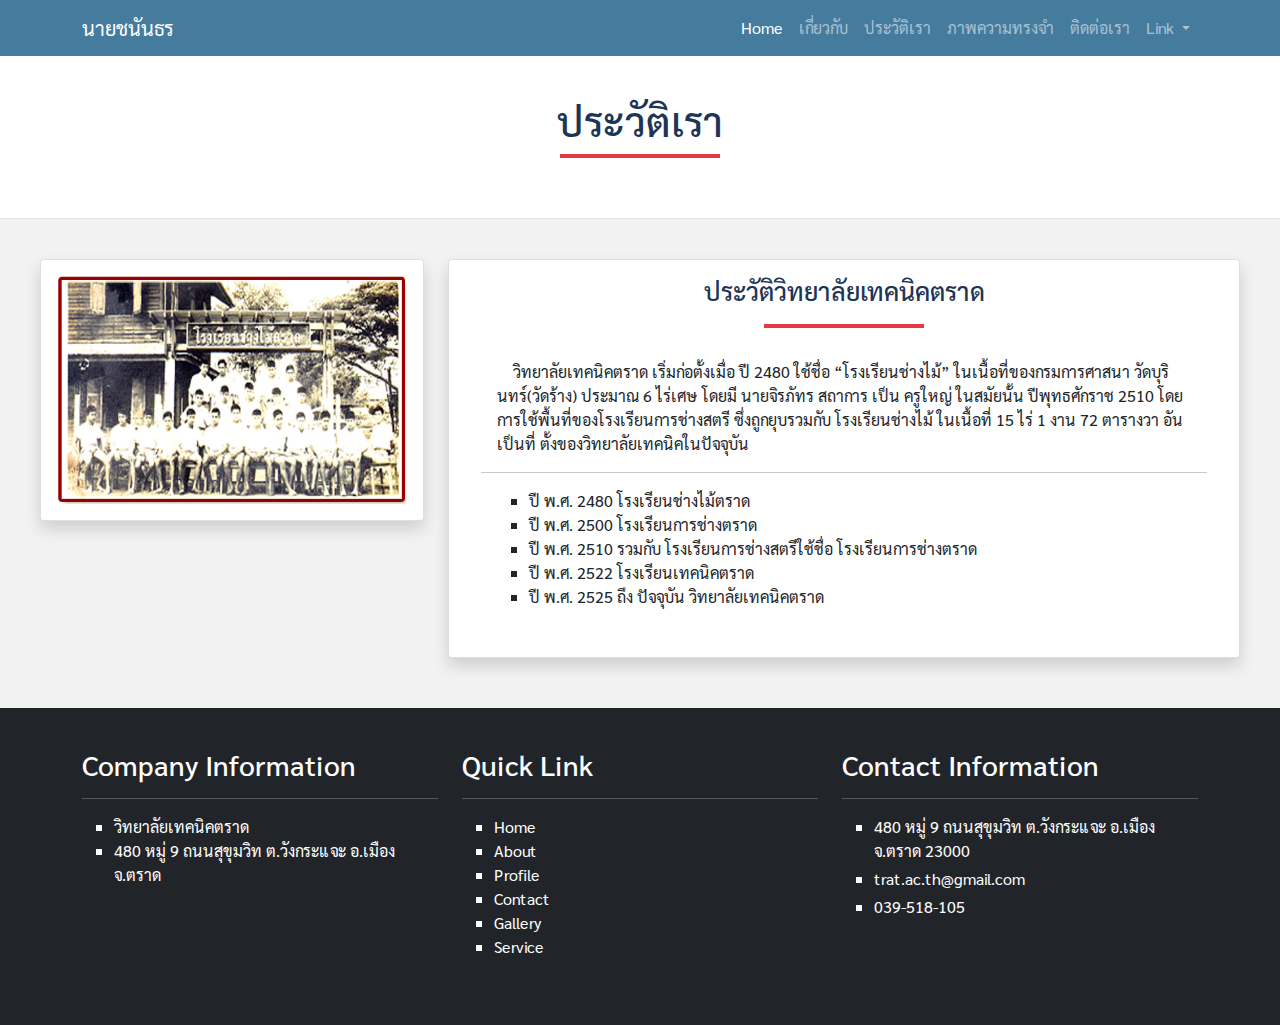
<file: pages/profile.html>
<!DOCTYPE html>
<html lang="en">

<head>
    <meta charset="utf-8">
    <meta name="viewport" content="width=device-width, initial-scale=1.0">
    <link href="../css/bootstrap.min.css" rel="stylesheet">
    <link rel="stylesheet" href="../css/style.css">
    <link href="https://fonts.googleapis.com/css2?family=Sarabun:wght@300&display=swap" rel="stylesheet">
    <title>Dev1-bootstrap</title>
</head>

<body>
    <!-- 1.Start NavBar -->
    <nav class="navbar navbar-expand-lg navbar-dark sticky-top" style="background-color: #457b9d;">
        <div class="container">

            <a class="navbar-brand" href="../index.html">นายชนันธร</a>
            <!-- Button -->
            <button class="navbar-toggler" type="button" data-bs-toggle="collapse"
                data-bs-target="#navbarSupportedContent" aria-controls="navbarSupportedContent" aria-expanded="false"
                aria-label="Toggle navigation">
                <span class="navbar-toggler-icon"></span>
            </button>
            <!-- End Button -->

            <!-- Navbar Link -->
            <div class="collapse navbar-collapse" id="navbarSupportedContent">
                <ul class="navbar-nav ms-auto mb-2 mb-lg-0">
                    <li class="nav-item">
                        <a class="nav-link active" aria-current="page" href="../index.html">Home</a>
                    </li>
                    <li class="nav-item">
                        <a class="nav-link" href="../pages/about.html">เกี่ยวกับ</a>
                    </li>
                    <li class="nav-item">
                        <a class="nav-link" href="../pages/profile.html">ประวัติเรา</a>
                    </li>
                    <li class="nav-item">
                        <a class="nav-link" href="../pages/gallery.html">ภาพความทรงจำ</a>
                    </li>
                    <li class="nav-item">
                        <a class="nav-link" href="../pages/contact.html">ติดต่อเรา</a>
                    </li>
                    <li class="nav-item dropdown">
                        <a class="nav-link dropdown-toggle" href="#" id="navbarDropdown" role="button"
                            data-bs-toggle="dropdown" aria-expanded="false">
                            Link
                        </a>
                        <ul class="dropdown-menu" aria-labelledby="navbarDropdown">
                            <li><a class="dropdown-item" href="https://trattc.ac.th/">วท.ตราด</a></li>
                            <li><a class="dropdown-item" href="https://www.vec.go.th/">อาชีวศึกษา</a></li>
                            <li>
                                <hr class="dropdown-divider">
                            </li>
                            <li><a class="dropdown-item" href="https://www.moe.go.th/">กระทรวง ศึกษาธิการ</a></li>
                        </ul>
                    </li>
                </ul>
            </div>
        </div>
    </nav>
    <!-- End NavBar -->

    <!-- -------------------------------------------------------------------------- -->

    <section class="section">
        <div class="container-fluid">
            <h3 class="main-header text-center">ประวัติเรา</h3>
            <div class="underline mx-auto"></div>
        </div>
    </section>

    <section class="section border-top" style="background-color: #f2f2f2;">
        <div class="container-fluid">
            <div class="row mx-3">
                <div class="col-md-4">
                    <div class="card shadow">
                        <div class="card-body">
                            <img src="../images/history.jpg" class="w-100" alt="history">
                        </div>
                    </div>
                </div>

                <div class="col-md-8">
                        <div class="card shadow p-3">
                            <h3 class="main-heading text-center">ประวัติวิทยาลัยเทคนิคตราด</h3>
                            <div class="underline mx-auto mb-3"></div>
                            <div class="card-body">
                                <p class="px-3 mb-3">
                            &nbsp;&nbsp;&nbsp;&nbsp;วิทยาลัยเทคนิคตราด เริ่มก่อตั้งเมื่อ ปี 2480 ใช้ชื่อ “โรงเรียนช่างไม้”
                            ในเนื้อที่ของกรมการศาสนา
                            วัดบุรินทร์(วัดร้าง) ประมาณ 6 ไร่เศษ โดยมี นายจิรภัทร สถาการ เป็น ครูใหญ่
                            ในสมัยนั้น
                            ปีพุทธศักราช 2510 โดยการใช้พื้นที่ของโรงเรียนการช่างสตรี ซึ่งถูกยุบรวมกับ
                            โรงเรียนช่างไม้
                            ในเนื้อที่ 15 ไร่ 1 งาน 72 ตารางวา อันเป็นที่ ตั้งของวิทยาลัยเทคนิคในปัจจุบัน
                        </p>
                        <hr>
                        <ul type="square" class="px-5">
                            <li>ปี พ.ศ. 2480 โรงเรียนช่างไม้ตราด</li>
                            <li>ปี พ.ศ. 2500 โรงเรียนการช่างตราด</li>
                            <li>ปี พ.ศ. 2510 รวมกับ โรงเรียนการช่างสตรีใช้ชื่อ โรงเรียนการช่างตราด</li>
                            <li>ปี พ.ศ. 2522 โรงเรียนเทคนิคตราด</li>
                            <li>ปี พ.ศ. 2525 ถึง ปัจจุบัน วิทยาลัยเทคนิคตราด</li>
                        </ul>
                            </div>
                    </div>
                </div>
        </div>
    </section>

    <!-- -------------------------------------------------------------------------- -->

    <!-- 6.Start Section Footer -->
    <section class="section footer bg-dark text-white">
        <div class="container">
            <div class="row">

                <div class="col-md-4">
                    <h3>Company Information</h3>
                    <hr />
                    <ul type="square">
                        <li>วิทยาลัยเทคนิคตราด</li>
                        <li>480 หมู่ 9 ถนนสุขุมวิท ต.วังกระแจะ อ.เมือง จ.ตราด</li>
                    </ul>
                </div>

                <div class="col-md-4">
                    <h3>Quick Link</h3>
                    <hr />
                    <ul type="square">
                        <li><div><a href="../index.html">Home</a></div></li>
                        <li><div><a href="../pages/about.html">About</a></div></li>
                        <li><div><a href="../pages/profile.html">Profile</a></div></li>
                        <li><div><a href="../pages/contact.html">Contact</a></div></li>
                        <li><div><a href="../pages/gallery.html">Gallery</a></div></li>
                        <li><div><a href="../pages/service.html">Service</a></div></li>
                    </ul>
                </div>

                <div class="col-md-4">
                    <h3>Contact Information</h3>
                    <hr />
                    <ul type="square">
                        <li>
                            <div>
                                <p class="text-white mb-1">480 หมู่ 9 ถนนสุขุมวิท ต.วังกระแจะ อ.เมือง จ.ตราด 23000</p>
                            </div>
                        </li>
                        <li>
                            <div>
                                <p class="text-white mb-1">trat.ac.th@gmail.com</p>
                            </div>
                        </li>
                        <li>
                            <div>
                                <p class="text-white mb-1">039-518-105</p>
                            </div>
                        </li>
                    </ul>
                </div>

            </div>
        </div>
    </section>
    <!-- End Section Footer -->
    <script src="../js/bootstrap.bundle.min.js"></script>
</body>

</html>
</file>
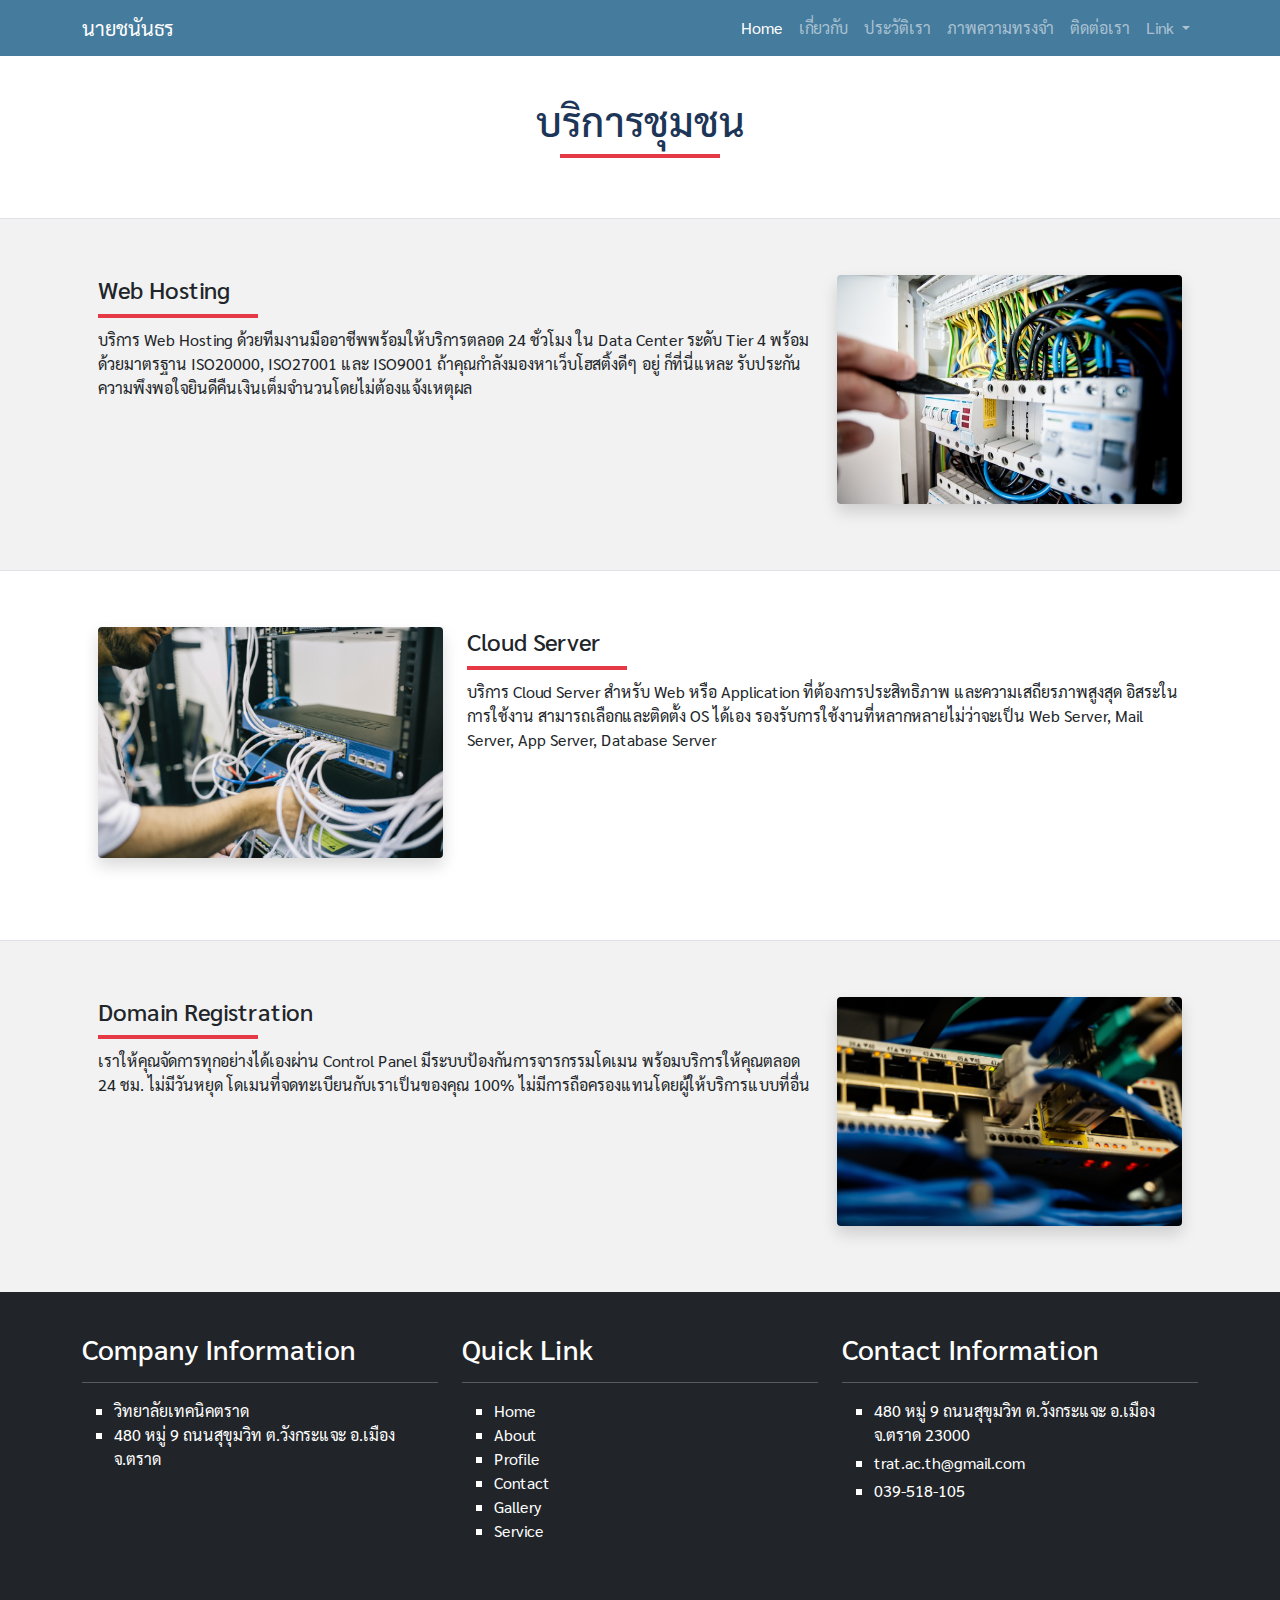
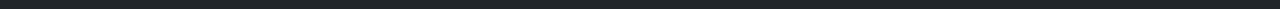
<file: pages/service.html>
<!DOCTYPE html>
<html lang="en">

<head>
    <meta charset="utf-8">
    <meta name="viewport" content="width=device-width, initial-scale=1.0">
    <link href="../css/bootstrap.min.css" rel="stylesheet">
    <link rel="stylesheet" href="../css/style.css">
    <link href="https://fonts.googleapis.com/css2?family=Sarabun:wght@300&display=swap" rel="stylesheet">
    <title>Dev1-bootstrap</title>
</head>

<body>
    <!-- 1.Start NavBar -->
    <nav class="navbar navbar-expand-lg navbar-dark sticky-top" style="background-color: #457b9d;">
        <div class="container">

            <a class="navbar-brand" href="../index.html">นายชนันธร</a>
            <!-- Button -->
            <button class="navbar-toggler" type="button" data-bs-toggle="collapse"
                data-bs-target="#navbarSupportedContent" aria-controls="navbarSupportedContent" aria-expanded="false"
                aria-label="Toggle navigation">
                <span class="navbar-toggler-icon"></span>
            </button>
            <!-- End Button -->

            <!-- Navbar Link -->
            <div class="collapse navbar-collapse" id="navbarSupportedContent">
                <ul class="navbar-nav ms-auto mb-2 mb-lg-0">
                    <li class="nav-item">
                        <a class="nav-link active" aria-current="page" href="../index.html">Home</a>
                    </li>
                    <li class="nav-item">
                        <a class="nav-link" href="../pages/about.html">เกี่ยวกับ</a>
                    </li>
                    <li class="nav-item">
                        <a class="nav-link" href="../pages/profile.html">ประวัติเรา</a>
                    </li>
                    <li class="nav-item">
                        <a class="nav-link" href="../pages/gallery.html">ภาพความทรงจำ</a>
                    </li>
                    <li class="nav-item">
                        <a class="nav-link" href="../pages/contact.html">ติดต่อเรา</a>
                    </li>
                    <li class="nav-item dropdown">
                        <a class="nav-link dropdown-toggle" href="#" id="navbarDropdown" role="button"
                            data-bs-toggle="dropdown" aria-expanded="false">
                            Link
                        </a>
                        <ul class="dropdown-menu" aria-labelledby="navbarDropdown">
                            <li><a class="dropdown-item" href="https://trattc.ac.th/">วท.ตราด</a></li>
                            <li><a class="dropdown-item" href="https://www.vec.go.th/">อาชีวศึกษา</a></li>
                            <li>
                                <hr class="dropdown-divider">
                            </li>
                            <li><a class="dropdown-item" href="https://www.moe.go.th/">กระทรวง ศึกษาธิการ</a></li>
                        </ul>
                    </li>
                </ul>
            </div>
        </div>
    </nav>
    <!-- End NavBar -->

    <!-- -------------------------------------------------------------------------- -->

    <section class="section">
        <div class="container-fluid">
            <h3 class="main-header text-center">บริการชุมชน</h3>
            <div class="underline mx-auto"></div>
        </div>
    </section>

    <!-- Web Hosting -->
    <section class="section border-top" style="background-color: #f2f2f2;">
        <div class="container">
            <div class="row p-3">
                <div class="col-md-8">
                <h4>Web Hosting</h4>
                <div class="underline"></div>
                    <p> บริการ Web Hosting ด้วยทีมงานมืออาชีพพร้อมให้บริการตลอด 24 ชั่วโมง ใน Data Center ระดับ Tier 4 
                        พร้อมด้วยมาตรฐาน ISO20000, ISO27001 และ ISO9001 ถ้าคุณกำลังมองหาเว็บโฮสติ้งดีๆ อยู่ ก็ที่นี่แหละ 
                        รับประกันความพึงพอใจยินดีคืนเงินเต็มจำนวนโดยไม่ต้องแจ้งเหตุผล</p>
                </div>
                <div class="col-md-4">
                    <img src="../images/service1.jpg" alt="service1" class="w-100 shadow rounded">
                </div>
            </div>
    </section>

    <section class="section border-top">
        <div class="container">
            <div class="row p-3">
                <div class="col-md-4">
                    <img src="../images/service2.jpg" alt="service1" class="w-100 mb-3 shadow rounded">
                </div>
                <div class="col-md-8">
                    <h4>Cloud Server</h4>
                    <div class="underline"></div>
                    <p> บริการ Cloud Server สำหรับ Web หรือ Application ที่ต้องการประสิทธิภาพ และความเสถียรภาพสูงสุด 
                        อิสระในการใช้งาน สามารถเลือกและติดตั้ง OS ได้เอง รองรับการใช้งานที่หลากหลายไม่ว่าจะเป็น 
                        Web Server, Mail Server, App Server, Database Server</p>
                </div>
            </div>
    </section>

    <section class="section border-top" style="background-color: #f2f2f2;">
        <div class="container">
            <div class="row p-3">
                <div class="col-md-8">
                <h4>Domain Registration</h4>
                <div class="underline"></div>
                    <p> เราให้คุณจัดการทุกอย่างได้เองผ่าน Control Panel มีระบบป้องกันการจารกรรมโดเมน พร้อมบริการให้คุณตลอด 24 ชม. 
                        ไม่มีวันหยุด โดเมนที่จดทะเบียนกับเราเป็นของคุณ 100% ไม่มีการถือครองแทนโดยผู้ให้บริการแบบที่อื่น</p>
                </div>
                <div class="col-md-4">
                    <img src="../images/service3.jpg" alt="service1" class="w-100 shadow rounded">
                </div>
            </div>
    </section>
    <!-- End Web Hosting -->
    
    <!-- -------------------------------------------------------------------------- -->

    <!-- 6.Start Section Footer -->
    <section class="section footer bg-dark text-white">
        <div class="container">
            <div class="row">

                <div class="col-md-4">
                    <h3>Company Information</h3>
                    <hr />
                    <ul type="square">
                        <li>วิทยาลัยเทคนิคตราด</li>
                        <li>480 หมู่ 9 ถนนสุขุมวิท ต.วังกระแจะ อ.เมือง จ.ตราด</li>
                    </ul>
                </div>

                <div class="col-md-4">
                    <h3>Quick Link</h3>
                    <hr />
                    <ul type="square">
                        <li><div><a href="../index.html">Home</a></div></li>
                        <li><div><a href="../pages/about.html">About</a></div></li>
                        <li><div><a href="../pages/profile.html">Profile</a></div></li>
                        <li><div><a href="../pages/contact.html">Contact</a></div></li>
                        <li><div><a href="../pages/gallery.html">Gallery</a></div></li>
                        <li><div><a href="../pages/service.html">Service</a></div></li>
                    </ul>
                </div>

                <div class="col-md-4">
                    <h3>Contact Information</h3>
                    <hr />
                    <ul type="square">
                        <li><div><p class="text-white mb-1">480 หมู่ 9 ถนนสุขุมวิท ต.วังกระแจะ อ.เมือง จ.ตราด 23000</p></div></li>
                        <li><div><p class="text-white mb-1">trat.ac.th@gmail.com</p></div></li>
                        <li><div><p class="text-white mb-1">039-518-105</p></div></li>
                    </ul>
                </div>

            </div>
        </div>
    </section>
    <!-- End Section Footer -->
    <script src="../js/bootstrap.bundle.min.js"></script>
</body>
</html>
</file>
<file: css/style.css>
.container, .container-fluid{
    font-family: 'Sarabun', sans-serif;
}

.carousel{
    font-family: 'Sarabun', sans-serif;
}

.carousel-head{
    color: #457b9d;
    font-weight: bold;
}

.section{
    padding-top: 40px;
    padding-bottom: 50px;
    font-family: 'Sarabun', sans-serif;
}

.main-heading{
    color: #1d3557;
    font-size: 25px;
}

.main-header{
    color: #1d3557;
    font-size: 40px;
}

.underline{
    height: 4px;
    width: 10rem;
    background-color: #e63946;
    margin-top: 10px;
    margin-bottom: 10px;
}

.bg-c-light{
    background-color: #f2f2f2;
}

.footer{
    font-family: 'Sarabun', sans-serif;
}

.footer a{
    color: #fff;
    text-decoration: none;
}

.footer a:hover{
    color: grey;
}


.img {
    float: left;
    width: 100%;
    height: 500px;
    object-fit: cover;
}
</file>
